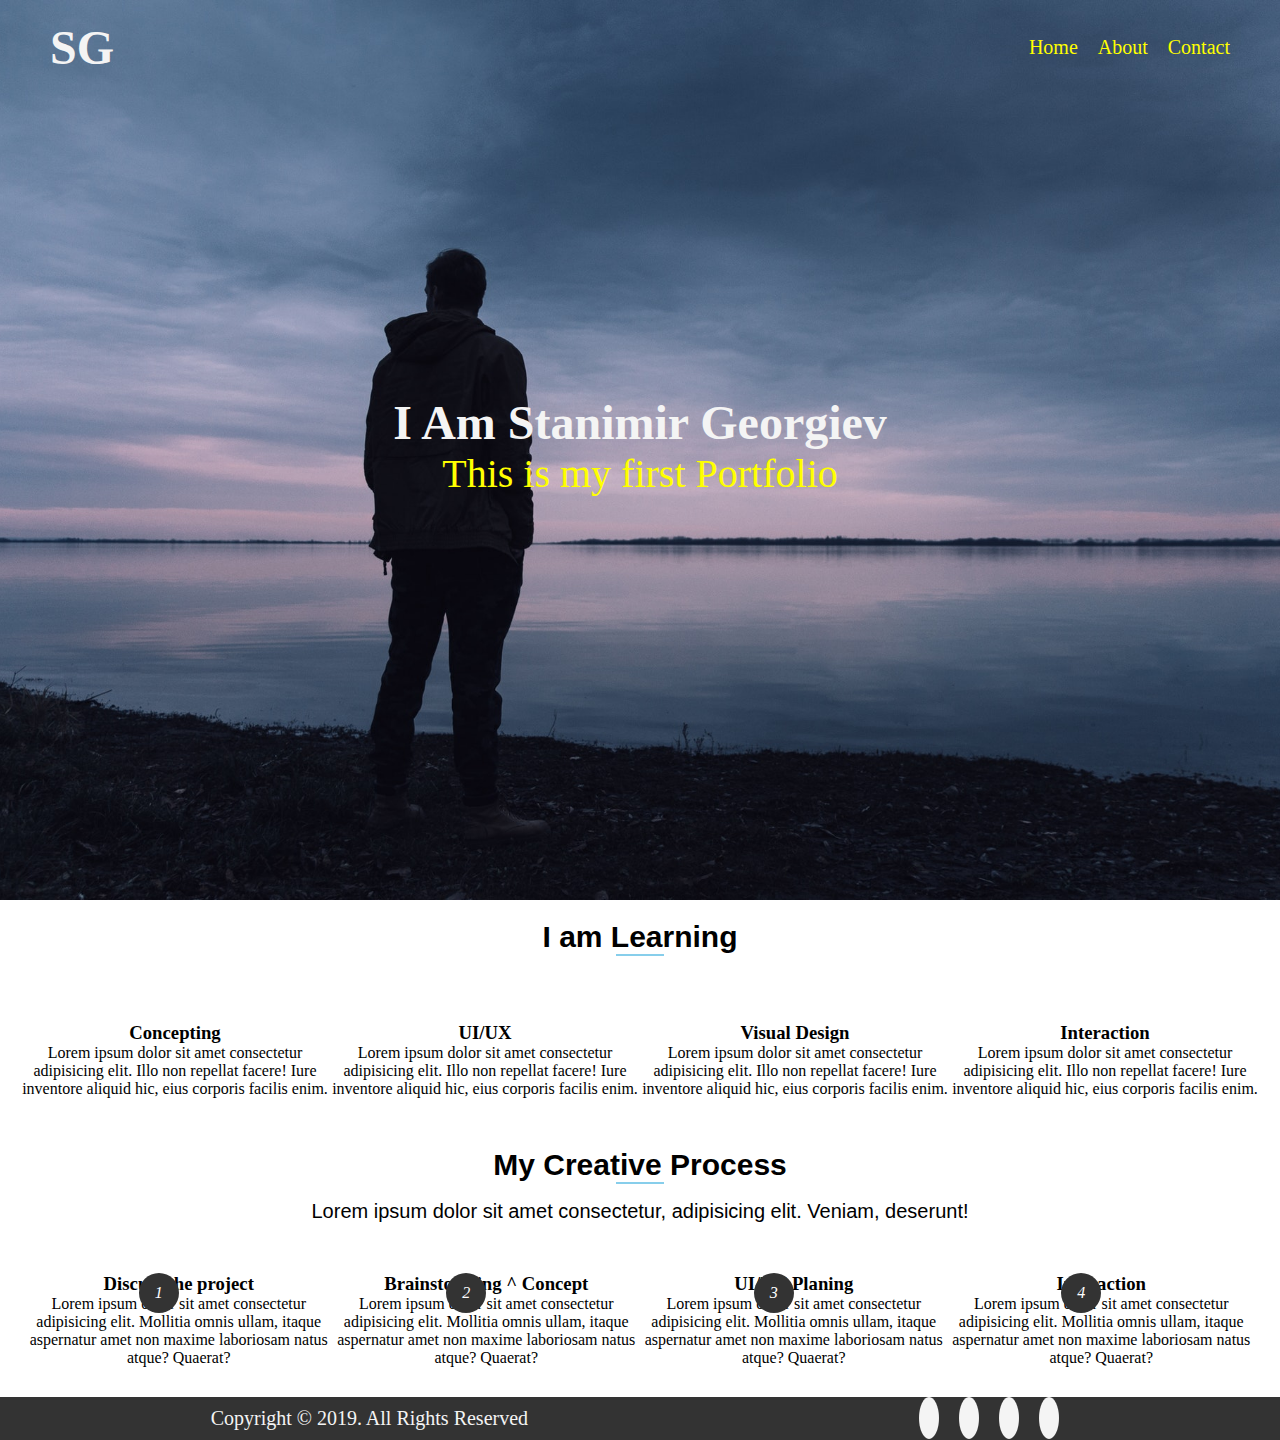
<file: index.html>
<!DOCTYPE html>
<html lang="en">
  <head>
    <meta charset="UTF-8" />
    <meta name="viewport" content="width=device-width, initial-scale=1.0" />
    <link
      rel="stylesheet"
      href="https://use.fontawesome.com/releases/v5.6.3/css/all.css"
      integrity="sha384-UHRtZLI+pbxtHCWp1t77Bi1L4ZtiqrqD80Kn4Z8NTSRyMA2Fd33n5dQ8lWUE00s/"
      crossorigin="anonymous"
    />
    <link rel="stylesheet" href="./Css/style.css" />
    <link rel="stylesheet" href="./Css/mobile.css">
    <title>Portfolio</title>
  </head>
  <body>
    <!-- Header -->
    <header id="header-home">
      <div class="container">
        <nav id="main-nav">
          <ul>
            <li>
              <a href="index.html" class="logo">SG</a>
            </li>
          </ul>
          <ul>
            <li><a href="index.html" class="current">Home</a></li>
            <li><a href="about.html">About</a></li>
            <li><a href="index.html">Contact</a></li>
          </ul>
        </nav>
        <div class="header-content">
          <h1>
            I Am Stanimir Georgiev
          </h1>
          <p class="lead-info">
            This is my first Portfolio
          </p>
        </div>
      </div>
    </header>
    <!-- Section A -->
    <section class="home-section-a">
      <div class="container">
        <h2 class="section-title">I am Learning</h2>
        <div class="bottom-line"></div>
        <p class="lead"></p>
        <div class="specials">
          <div>
            <i class="fas fa-file-alt fa-2x"></i>
            <h3>Concepting</h3>
            <p>
              Lorem ipsum dolor sit amet consectetur adipisicing elit. Illo non
              repellat facere! Iure inventore aliquid hic, eius corporis facilis
              enim.
            </p>
          </div>
          <div>
            <i class="fas fa-desktop fa-2x"></i>
            <h3>UI/UX</h3>
            <p>
              Lorem ipsum dolor sit amet consectetur adipisicing elit. Illo non
              repellat facere! Iure inventore aliquid hic, eius corporis facilis
              enim.
            </p>
          </div>
          <div>
            <i class="fas fa-object-ungroup fa-2x"></i>
            <h3>Visual Design</h3>
            <p>
              Lorem ipsum dolor sit amet consectetur adipisicing elit. Illo non
              repellat facere! Iure inventore aliquid hic, eius corporis facilis
              enim.
            </p>
          </div>
          <div>
            <i class="fas fa-thumbs-up fa-2x"></i>
            <h3>Interaction</h3>
            <p>
              Lorem ipsum dolor sit amet consectetur adipisicing elit. Illo non
              repellat facere! Iure inventore aliquid hic, eius corporis facilis
              enim.
            </p>
          </div>
        </div>
      </div>
    </section>

    <!-- Section B -->
    <section class="home-section-b">
      <div class="container">
        <h2 class="section-title">My Creative Process</h2>
        <div class="bottom-line"></div>
        <p class="lead">
          Lorem ipsum dolor sit amet consectetur, adipisicing elit. Veniam,
          deserunt!
        </p>
        <div class="specials">
          <div class="special">
            <i class="fas fa-file-alt = process-icon">
              <div class="process-step">1</div>
            </i>
            <h3>Discuss the project</h3>
            <p>
              Lorem ipsum dolor sit amet consectetur adipisicing elit. Mollitia
              omnis ullam, itaque aspernatur amet non maxime laboriosam natus
              atque? Quaerat?
            </p>
          </div>
          <div class="special">
            <i class="fas fa-desktop = process-icon">
              <div class="process-step">2</div>
            </i>
            <h3>Brainstorming ^ Concept</h3>
            <p>
              Lorem ipsum dolor sit amet consectetur adipisicing elit. Mollitia
              omnis ullam, itaque aspernatur amet non maxime laboriosam natus
              atque? Quaerat?
            </p>
          </div>
          <div class="special">
            <i class="fas fa-object-ungroup = process-icon">
              <div class="process-step">3</div>
            </i>
            <h3>UI/UX Planing</h3>
            <p>
              Lorem ipsum dolor sit amet consectetur adipisicing elit. Mollitia
              omnis ullam, itaque aspernatur amet non maxime laboriosam natus
              atque? Quaerat?
            </p>
          </div>
          <div class="special">
            <i class="fas fa-thumbs-up = process-icon">
              <div class="process-step">4</div>
            </i>
            <h3>Interaction</h3>
            <p>
              Lorem ipsum dolor sit amet consectetur adipisicing elit. Mollitia
              omnis ullam, itaque aspernatur amet non maxime laboriosam natus
              atque? Quaerat?
            </p>
          </div>
        </div>
      </div>
    </section>
    <footer id="main-footer"></footer>
      <div class="footer-container">
        <p>Copyright © 2019. All Rights Reserved</p>
        <div class="social">
          <a href="http://www.twitter.com" class="fab fa-twitter"></a>
          <a href="http://www.instagram.com" class="fab fa-instagram"></a>
          <a href="http://www.facebook.com" class="fab fa-facebook"></a>
          <a href="http://www.youtube.com" class="fab fa-youtube"></a>
        </div>
      </div>
    </footer>
  </body>
</html>
</file>
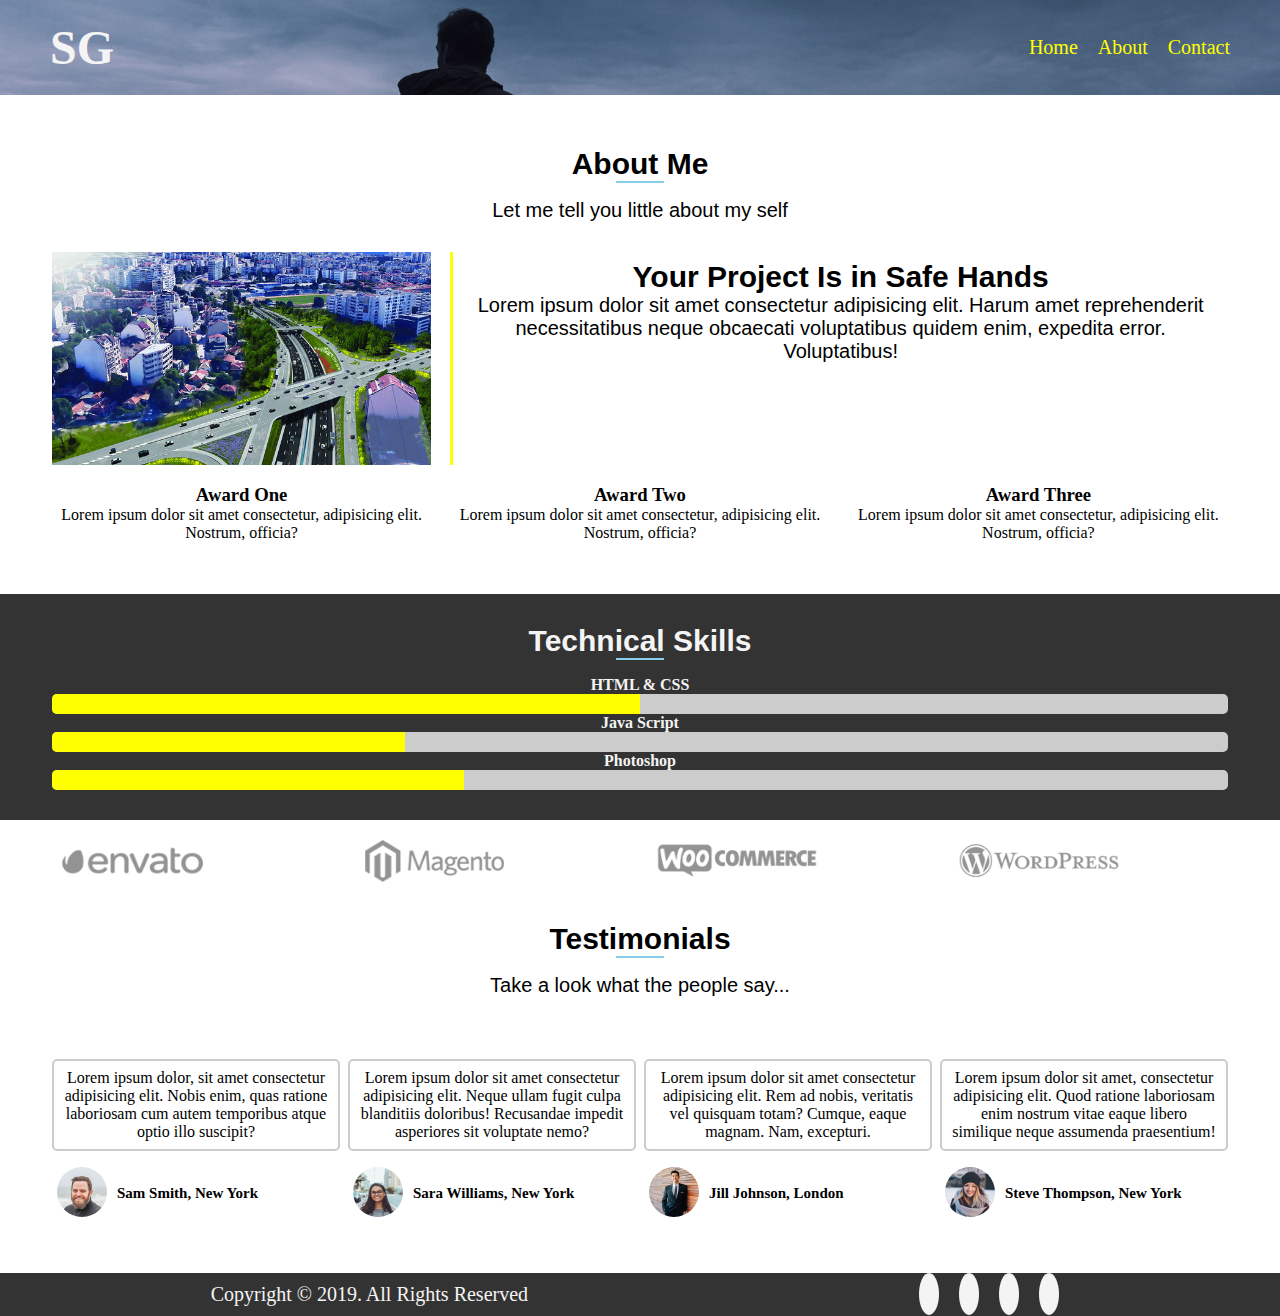
<file: about.html>
<!DOCTYPE html>
<html lang="en">
  <head>
    <meta charset="UTF-8" />
    <meta name="viewport" content="width=device-width, initial-scale=1.0" />
    <link
      rel="stylesheet"
      href="https://use.fontawesome.com/releases/v5.6.3/css/all.css"
      integrity="sha384-UHRtZLI+pbxtHCWp1t77Bi1L4ZtiqrqD80Kn4Z8NTSRyMA2Fd33n5dQ8lWUE00s/"
      crossorigin="anonymous"
    />
    <link rel="stylesheet" href="./Css/style.css" />
    <link rel="stylesheet" href="./Css/mobile.css">
    <title>Portfolio</title>
  </head>
  <body>
    <header id="header-inner">
      <div class="container">
        <nav id="main-nav">
          <ul>
            <li>
              <a href="index.html" class="logo">SG</a>
            </li>
          </ul>
          <ul>
            <li><a href="index.html" >Home</a></li>
            <li><a href="about.html" class="current">About</a></li>
            <li><a href="contact.html">Contact</a></li>
          </ul>
        </nav>
      </div>
    </header>
    <!-- Section A:Info -->
    <section id="about-a">
      <div class="container">
        <h2 class="section-title">About Me</h2>
        <div class="bottom-line"></div>
        <p class="lead">
          Let me tell you little about my self
        </p>
        <div class="about-info">
          <img src="./img/about.jpg" class="bio-image" />
          <div class="bio">
            <h4 class="section-title">Your Project Is in Safe Hands</h4>
            <p class="lead">
              Lorem ipsum dolor sit amet consectetur adipisicing elit. Harum
              amet reprehenderit necessitatibus neque obcaecati voluptatibus
              quidem enim, expedita error. Voluptatibus!
            </p>
          </div>
          <div class="award-1">
            <i class="fas fa-award fa-3x"></i>
            <h3>Award One</h3>
            <p>
              Lorem ipsum dolor sit amet consectetur, adipisicing elit. Nostrum,
              officia?
            </p>
          </div>
          <div class="award-2">
            <i class="fas fa-award fa-3x"></i>
            <h3>Award Two</h3>
            <p>
              Lorem ipsum dolor sit amet consectetur, adipisicing elit. Nostrum,
              officia?
            </p>
          </div>
          <div class="award-3">
            <i class="fas fa-award fa-3x"></i>
            <h3>Award Three</h3>
            <p>
              Lorem ipsum dolor sit amet consectetur, adipisicing elit. Nostrum,
              officia?
            </p>
          </div>
        </div>
      </div>
    </section>
    <!-- Section:Info B -->
    <section id="about-b">
      <div class="container">
        <h2 class="section-title">Technical Skills</h2>
        <div class="bottom-line"></div>
        <h4>HTML & CSS</h4>
        <div class="progress">
          <div style="width: 50%;"></div>
        </div>
        <h4>Java Script</h4>
        <div class="progress">
          <div style="width: 30%;"></div>
        </div>
        <h4>Photoshop</h4>
        <div class="progress">
          <div style="width: 35%;"></div>
        </div>
      </div>
    </section>
    <!-- Section:Info C -->
    <section id="about-c">
      <div class="container">
        <div class="about-logos">
          <img src="./img/about-logos/logo-envato.png" alt="" />
          <img src="./img/about-logos/logo-magento.png" alt="" />
          <img src="./img/about-logos/logo-woocommerce.png" alt="" />
          <img src="./img/about-logos/logo-wordpress.png" alt="" />
        </div>
      </div>
    </section>
    <!-- Section:Info D -->
    <section id="about-d">
      <div class="container">
        <h2 class="section-title">Testimonials</h2>
        <div class="bottom-line"></div>
        <p class="lead">Take a look what the people say...</p>
        <div class="testimonials">
          <div>
            <p>
              Lorem ipsum dolor, sit amet consectetur adipisicing elit. Nobis
              enim, quas ratione laboriosam cum autem temporibus atque optio
              illo suscipit?
            </p>
            <ul>
              <li>
                <img src="./img/testimonials/person1.jpg" alt="" />
              </li>
              <li>Sam Smith, New York</li>
            </ul>
          </div>
          <div>
            <p>
              Lorem ipsum dolor sit amet consectetur adipisicing elit. Neque
              ullam fugit culpa blanditiis doloribus! Recusandae impedit
              asperiores sit voluptate nemo?
            </p>
            <ul>
              <li>
                <img src="./img/testimonials/person2.jpg" alt="" />
              </li>
              <li>Sara Williams, New York</li>
            </ul>
          </div>
          <div>
            <p>
              Lorem ipsum dolor sit amet consectetur adipisicing elit. Rem ad
              nobis, veritatis vel quisquam totam? Cumque, eaque magnam. Nam,
              excepturi.
            </p>
            <ul>
              <li>
                <img src="./img/testimonials/person3.jpg" alt="" />
              </li>
              <li>Jill Johnson, London</li>
            </ul>
          </div>
          <div>
            <p>
              Lorem ipsum dolor sit amet, consectetur adipisicing elit. Quod
              ratione laboriosam enim nostrum vitae eaque libero similique neque
              assumenda praesentium!
            </p>
            <ul>
              <li>
                <img src="./img/testimonials/person4.jpg" alt="" />
              </li>
              <li>Steve Thompson, New York</li>
            </ul>
          </div>
        </div>
      </div>
    </section>
    <!-- Footer -->
    <footer id="main-footer"></footer>
      <div class="footer-container">
        <p>Copyright © 2019. All Rights Reserved</p>
        <div class="social">
          <a href="http://www.twitter.com" class="fab fa-twitter"></a>
          <a href="http://www.instagram.com" class="fab fa-instagram"></a>
          <a href="http://www.facebook.com" class="fab fa-facebook"></a>
          <a href="http://www.youtube.com" class="fab fa-youtube"></a>
        </div>
      </div>
    </footer>
  </body>
</html>
</file>
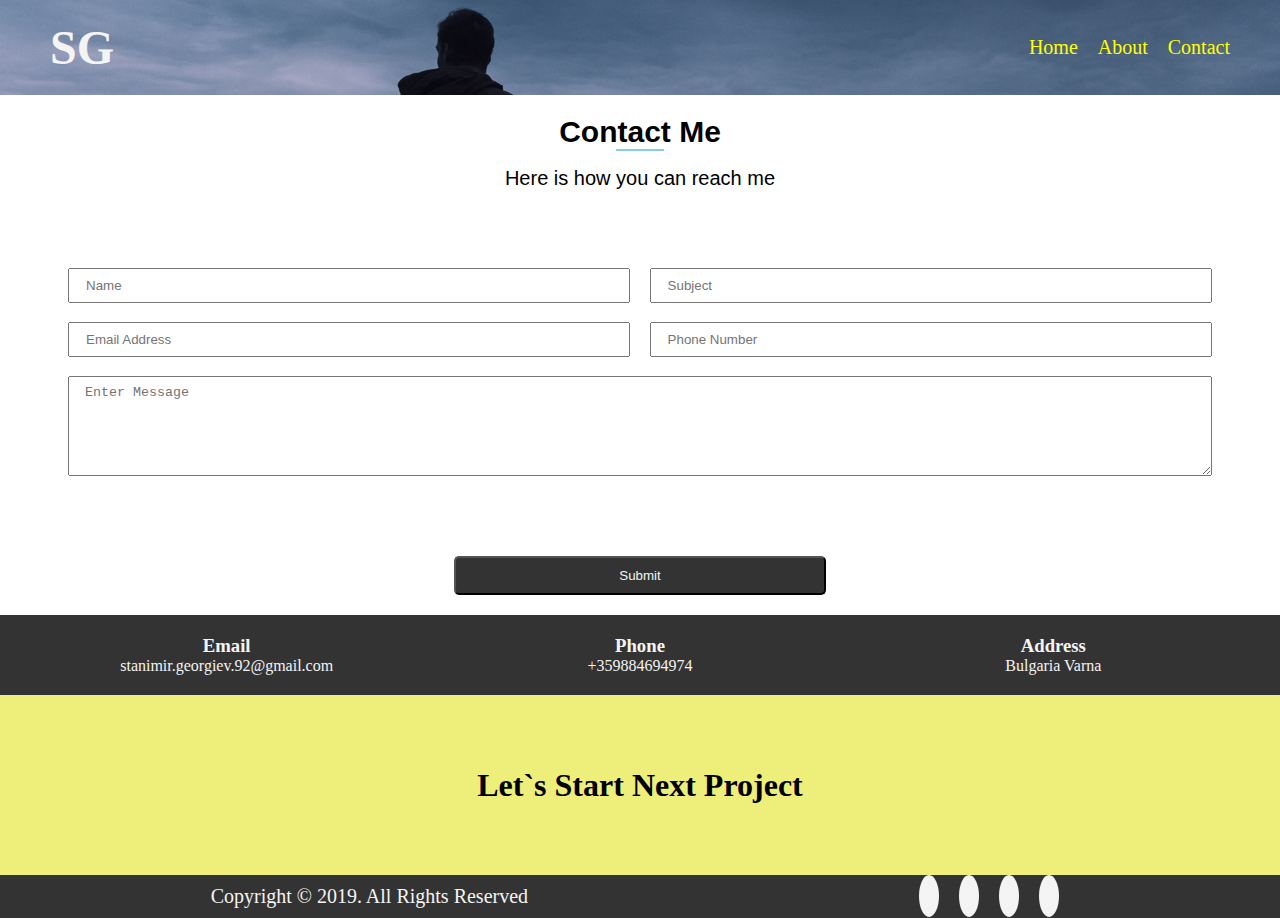
<file: contact.html>
<!DOCTYPE html>
<html lang="en">
  <head>
    <meta charset="UTF-8" />
    <meta name="viewport" content="width=device-width, initial-scale=1.0" />
    <link
      rel="stylesheet"
      href="https://use.fontawesome.com/releases/v5.6.3/css/all.css"
      integrity="sha384-UHRtZLI+pbxtHCWp1t77Bi1L4ZtiqrqD80Kn4Z8NTSRyMA2Fd33n5dQ8lWUE00s/"
      crossorigin="anonymous"
    />
    <link rel="stylesheet" href="./Css/style.css" />
    <link rel="stylesheet" href="./Css/mobile.css">
    <title>Portfolio</title>
  </head>
  <body>
    <header id="header-inner">
      <div class="container">
        <nav id="main-nav">
          <ul>
            <li>
              <a href="index.html" class="logo">SG</a>
            </li>
          </ul>
          <ul>
            <li><a href="index.html">Home</a></li>
            <li><a href="about.html">About</a></li>
            <li><a href="contact.html" class="current">Contact</a></li>
          </ul>
        </nav>
      </div>
    </header>
    <!-- Contact:info A -->
    <section class="contact-a">
      <div class="container">
        <h2 class="section-title">Contact Me</h2>
        <div class="bottom-line"></div>
        <p class="lead">Here is how you can reach me</p>
        <form name="contact" 
        method="POST" data-netlify="true">
          <div class="text-form">
            <input
              type="text"
              class="text-input name-input"
              name="name"
              placeholder="Name"
            />
            <input
              type="text"
              class="text-input subject-input"
              placeholder="Subject"
              name="subject"
            />
            <input
              type="email"
              class="text-input email-input"
              placeholder="Email Address"
              name="email"
            />
            <input
              type="text"
              class="text-input"
              placeholder="Phone Number"
              name="phone"
            />
            <textarea
              name="message"
              class="text-input message-input"
              placeholder="Enter Message"
            ></textarea>
          </div>
          <button class="btn" type="submit">Submit</button>
        </form>
      </div>
    </section>
    <!-- Contact:info B -->
    <section class="contact-b">
      <div class="container">
        <div class="contact-info">
          <div>
            <i class="fas fa-envelope fa-2x"></i>
            <h3>Email</h3>
            <p>stanimir.georgiev.92@gmail.com</p>
          </div>
          <div>
            <i class="fas fa-phone fa-2x"></i>
            <h3>Phone</h3>
            <p>+359884694974</p>
          </div>
          <div>
            <i class="fas fa-address-card fa-2x"></i>
            <h3>Address</h3>
            <p>Bulgaria Varna</p>
          </div>
        </div>
      </div>
    </section>
    <!-- Contact:info C -->
    <section class="contact-c">
      <div class="container">
        <h2 class="section-title-1">Let`s Start Next Project</h2>
      </div>
    </section>
    <footer id="main-footer"></footer>
    <div class="footer-container">
      <p>Copyright © 2019. All Rights Reserved</p>
      <div class="social">
        <a href="http://www.twitter.com" class="fab fa-twitter"></a>
        <a href="http://www.instagram.com" class="fab fa-instagram"></a>
        <a href="http://www.facebook.com" class="fab fa-facebook"></a>
        <a href="http://www.youtube.com" class="fab fa-youtube"></a>
      </div>
    </div>
  </footer>
  </body>
</html>
</file>
<file: Css/style.css>
* {
  margin: 0;
  padding: 0;
  box-sizing: border-box;
}

ul {
  list-style: none;
}

img {
  max-width: 100%;
}

a {
  text-decoration: none;
  font-size: 20px;
  color: yellow;
}
.bottom-line {
  height: 2px;
  width: 3rem;
  background: skyblue;
  display: block;
  margin: 0 auto 1rem auto;
}

.section-title {
  font-size: 30px;
  font-family: "Segoe UI", Tahoma, Geneva, Verdana, sans-serif;
}

.lead {
  font-family: Arial, Helvetica, sans-serif;
  font-size: 20px;
  padding-bottom: 30px;
}
.lead-info {
  color: yellow;
  font-size: 40px;
}
/* Header */
#header-home .container {
  background: url(../img/home.jpg) no-repeat center center/cover;
  height: 100vh;
  overflow: hidden;
  width: 100%;
}

#main-nav {
  display: flex;
  justify-content: space-between;
  align-items: center;
  padding: 0 20px;
}

.logo {
  text-decoration: none;
  font-size: 3rem;
  font-weight: bold;
  color: #f4f4f4;
}

#main-nav ul {
  display: flex;
}

#main-nav ul li {
  padding: 0 10px;
  text-decoration: none;
}

#header-content {
  display: flex;
  justify-content: center;
  align-items: center;
  text-align: center;
  flex-direction: column;
}

#header-content .container {
  padding: 20px 20px;
}

.container h1 {
  padding-top: 20rem;
  font-size: 3rem;
  color: #f4f4f4;
}

#header-inner {
  background: url(../img/home.jpg) no-repeat 20% 30% / cover;
}

/* Section B */
.home-section-b {
  display: flex;
  justify-content: center;
  align-items: center;
  text-align: center;
  padding: 10px 5px;
}

.container {
  padding: 20px 20px;
  display: flex;
  text-align: center;
  flex-direction: column;
}

.specials {
  display: flex;
  margin-top: 20px;
}

.soecial i {
  display: flex;
  justify-content: center;
  align-items: center;
  width: 100%;
}

.process-icon {
  width: 100px;
  height: 100px;
  color: #333333;
  background: yellow;
  text-align: center;
  position: relative;
  border-radius: 50%;
  top: 0;
  right: 0;
}

.process-icon::before {
  display: flex;
  justify-content: center;
  align-items: center;
  position: absolute;
  width: 100%;
  height: 100%;
  line-height: 100px;
}

.process-icon:hover {
  background: #333;
  color: yellow;
  transition: all 2s;
}

.process-icon:hover .process-step {
  position: absolute;
  width: 40px;
  height: 40px;
  line-height: 40px;
  transition: all 2s;
  background: yellow;
  color: blue;
}

.process-step {
  position: absolute;
  top: 0;
  right: 0;
  background: #333;
  color: #fff;
  border-radius: 50%;
  width: 40px;
  height: 40px;
  line-height: 40px;
}

/* About:Secton A */
#about-a {
  padding: 2rem 2rem;
}

.about-info {
  display: grid;
  grid-template-areas: "bioimage bio bio" "aw1 aw2 aw3";
  grid-gap: 1.2rem;
}
.bio {
  grid-area: bio;
  border-left: 3px solid yellow;
  padding: 0.5rem;
  font-size: 20px;
}

/* About:Section B */

#about-b {
  padding: 10px 2rem;
  background: #333;
  color: #f4f4f4;
}

.progress {
  overflow: hidden;
  height: 20px;
  background: #ccc;
  border-radius: 5px;
}
#about-b .progress div {
  height: 100%;
  color: #fff;
  background: yellow;
  text-align: center;
}
/* About:Section C  */
#about-c {
  padding: 0 2rem;
}
.about-logos {
  display: grid;
  grid-template-columns: repeat(4, 1fr);
  grid-gap: 2rem;
}

.about-logos img {
  width: 60%;
}

.intro {
  position: relative;
}

#header-home .section-image {
  position: absolute;
  top: 0;
  left: 0;
  z-index: -1;
  width: 100%;
  height: 100%;
  background-repeat: no-repeat;
  background-size: cover;
  background-position: center center;
}

#header-home .section-image:after {
  content: "";
  position: absolute;
  top: 0;
  left: 0;
  width: 100%;
  height: 100%;
  background: #000;
  opacity: 0.5;
}

/* About:Section D */
#about-d {
  padding: 0 2rem;
}
#about-d .testimonials {
  display: grid;
  grid-template-columns: repeat(4, 1fr);
  grid-gap: 0.5rem;
  padding: 2rem 0;
}

#about-d .testimonials p {
  border: 2px solid #ccc;
  border-radius: 5px;
  padding: 0.5rem;
}

#about-d .testimonials ul {
  list-style: none;
  margin-top: 1rem;
  display: flex;
  align-items: center;
}

#about-d .testimonials ul li {
  font-weight: bold;
  font-size: 15px;
  padding: 0 5px;
}

.testimonials img {
  width: 50px;
  height: 50px;
  border-radius: 50%;
}

/* Contact:Section A */

.contact-a {
  overflow: hidden;
  text-align: center;
}

.contact-a .text-form {
  display: grid;
  grid-template-areas:
    "name subject"
    "email phone"
    "message message";
  grid-gap: 1.2rem;
  margin-bottom: 2rem;
}
.text-form {
  padding: 3rem 3rem;
}

.text-input {
  padding: 0.5rem 1rem;
}

.message-input {
  grid-area: message;
  height: 100px;
}

.btn {
  background: #333;
  color: #f4f4f4;
  width: 30%;
  padding: 10px;
  border-radius: 5px;
  cursor: pointer;
}

.btn:hover {
  background: rgb(218, 218, 60);
  color: #333;
}

/* Contact:Section B */
.contact-b {
  background: #333;
}

.contact-info {
  display: grid;
  grid-template-columns: repeat(3, 1fr);
}

.contact-info .fas {
  color: #f4f4f4;
}

.contact-info h3 {
  color: #f4f4f4;
}

.contact-info p {
  color: #f4f4f4;
}

.contact-c {
  display: flex;
  justify-content: center;
  align-items: center;
  text-align: center;
  background: rgb(238, 238, 122);
  height: 20vh;
}

.section-title-1 {
  font-size: 2rem;
  text-align: center;
}
/* Footer */

.footer-container {
  display: flex;
  justify-content: space-around;
  text-align: center;
  align-items: center;
  width: 100%;
  font-size: 20px;
  padding: 10px 20px;
  background: #333;
  color: #f4f4f4;
}

.footer-container a {
  background: #f4f4f4;
  color: #333;
  border-radius: 50%;
  padding: 10px 10px;
  margin: 0 10px;
  transition: all 1s;
}

.footer-container a:hover {
  background: yellow;
  color: #333;
}
</file>
<file: Css/mobile.css>
/* Smartphone */
/* Home */
@media (max-width: 500px) {
  #header-home .container {
    height: auto;
  }

  #main-nav {
    flex-direction: column;
  }

  .container h1 {
    font-size: 20px;
    padding-top: 20px;
  }

  .container p {
    font-size: 18px;
    padding: 10px;
  }

  .specials {
    flex-direction: column;
  }

  .specials div {
    padding-bottom: 10px;
  }

  .footer-container {
    display: flex;
    flex-direction: column;
  }

  .footer-container .social {
    padding: 10px 0;
  }
  /* About */

  .about-info {
    display: flex;
    flex-direction: column;
  }

  #about-c {
    display: none;
  }

  #about-d .testimonials {
    display: flex;
    flex-direction: column;
  }

  /* Contact */
  .contact-a .text-form {
    display: flex;
    flex-direction: column;
    margin: 0;
  }

  .contact-info {
    display: flex;
    flex-direction: column;
  }

  .contact-info div {
    padding: 10px 0;
  }
}

/* Tablet  */
@media (max-width: 812px) {
  #header-home .container {
    height: 60vh;
  }

  .header-content {
    display: flex;
    flex-direction: column;
    justify-content: center;
    align-items: center;
    text-align: center;
    height: 100%;
  }

  .container h1 {
    font-size: 30px;
    padding: 0;
  }

  #about-d .testimonials {
    display: flex;
    flex-direction: column;
  }
}
</file>
